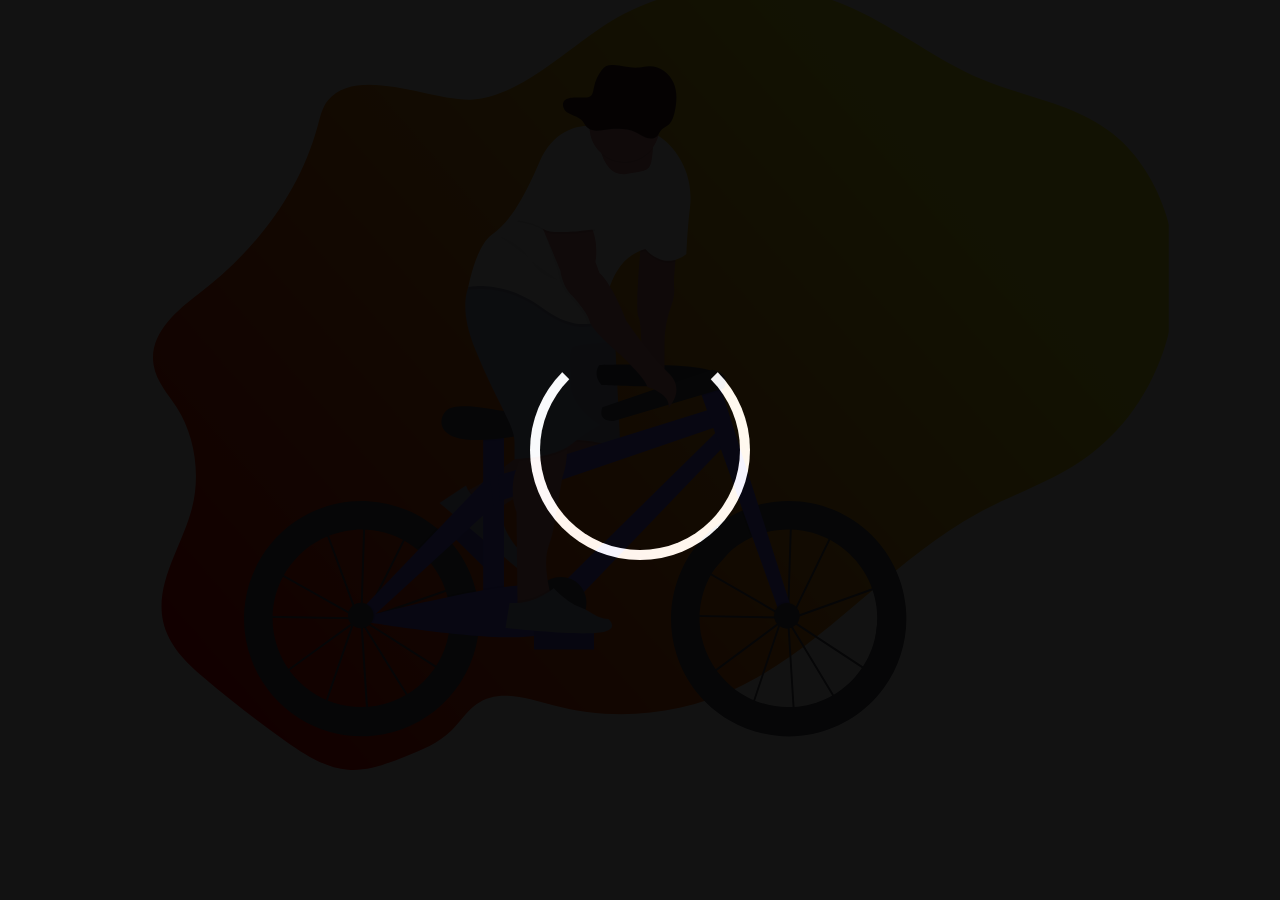
<file: index.html>
<html>
    <head>
        <title>Preloaders</title>
        <link rel = "Stylesheet" href = style9.css>
        <link rel = "Stylesheet" href = "style8.css">
        <script src = "https://cdnjs.cloudflare.com/ajax/libs/jquery/3.5.1/jquery.min.js"></script>
    </head>
    <body>
        <div class = "background">
            <div class = "loader"></div>
        </div>
        <div class = "thebiker">
            <svg width="1058" height="785" viewBox="0 0 1058 785" fill="none" xmlns="http://www.w3.org/2000/svg">
                <g id="undraw_Ride_a_bicycle_2yok 1" clip-path="url(#clip0)">
                <path id="backg" d="M216.802 100.432C211.322 107.082 209.212 116.432 206.852 125.222C187.852 196.062 141.032 253.042 87.7121 293.742C65.1321 310.982 37.6421 334.102 42.5821 365.012C45.2421 381.612 56.9121 393.832 65.5821 407.352C83.7721 435.662 89.6721 474.142 81.0021 508.032C71.1421 546.592 43.5821 582.572 52.1121 621.562C57.3721 645.562 75.2321 662.642 92.4021 677.322C119.189 700.209 146.829 721.649 175.322 741.642C194.422 755.042 214.742 768.082 237.002 769.782C256.602 771.282 275.802 763.832 294.412 756.482C310.672 750.052 327.342 743.362 340.472 730.482C349.042 722.072 355.872 711.222 365.392 704.342C387.752 688.182 416.472 698.422 442.112 705.342C502.612 721.582 567.362 715.652 624.932 688.602C713.242 647.102 780.552 559.952 866.932 513.192C904.072 493.082 944.472 480.602 978.862 454.702C998.237 439.956 1014.89 421.938 1028.06 401.462C1054.06 361.352 1068.12 310.212 1064.06 260.152C1060 210.092 1037.25 161.852 1001.52 133.592C963.272 103.342 914.962 97.6922 871.442 79.5322C826.502 60.7722 786.522 28.5322 742.012 8.40216C705.996 -7.84119 666.8 -15.815 627.3 -14.9342C587.8 -14.0534 548.998 -4.34044 513.742 13.4922C465.302 37.9922 416.202 95.1522 362.252 99.4922C323.812 102.492 246.822 64.0122 216.802 100.432Z" fill="url(#paint0_linear)"/>
                <g id="RW">
                <path id="Vector_2" d="M682.315 719L676.234 621.114L676.107 620.904L669.967 623.104L641.705 707.902L596.77 675.106L668.364 621.704L668.432 621.494L668.84 621.344L673.455 617.895L598.412 574.591L580.021 595.388L582.935 614.885L669.209 616.465V618.465L581.303 616.845L578 594.738L603.153 566.292L640.772 521.129L641.442 522.999L649.409 514L679.08 519.469V518.259L681.023 518.319V519.829L725.093 527.948L683.967 612.586L677.973 617.055V617.555V618.115L773 584.04L761.72 675.236L681.082 622.374L678.245 620.734L725.792 699.613L682.315 719ZM678.429 624.674L684.113 716.04L723.023 698.663L678.429 624.674ZM600.151 675.106L640.752 704.732L667.315 625.004L600.151 675.106ZM680.129 619.455L682.16 620.624L760.224 671.817L770.717 586.959L680.129 619.455ZM673.231 612.256L675.67 616.305L676.097 615.985L679.012 521.469L650.118 516.13L642.19 525.128L673.231 612.256ZM599.986 573.211L672.697 615.205L671.434 613.076L640.752 526.818L604.611 567.692L599.986 573.211ZM680.984 521.829L678.07 614.505L682.461 611.226L722.207 529.418L680.984 521.829Z" fill="#535461"/>
                <g id="Right Wheel">
                <path id="Vector_3" d="M677.757 501C667.144 500.988 656.578 502.415 646.347 505.24C641.071 506.695 635.904 508.523 630.887 510.71C604.157 522.297 582.674 543.387 570.594 569.898C558.514 596.41 556.697 626.459 565.492 654.233C574.287 682.008 593.071 705.533 618.209 720.259C643.348 734.984 673.054 739.863 701.582 733.952C730.109 728.04 755.431 711.759 772.648 688.257C789.865 664.755 797.754 635.702 794.789 606.72C791.823 577.738 778.215 550.885 756.595 531.356C734.975 511.828 706.881 501.012 677.747 501H677.757ZM677.357 707.09C657.076 707.082 637.408 700.137 621.62 687.407C605.831 674.678 594.872 656.931 590.562 637.113C586.252 617.295 588.851 596.599 597.928 578.463C607.004 560.326 622.011 545.84 640.457 537.41C645.149 535.262 650.021 533.532 655.017 532.24C667.229 529.07 679.977 528.537 692.411 530.678C704.845 532.818 716.681 537.581 727.13 544.652C737.58 551.722 746.404 560.937 753.015 571.683C759.627 582.429 763.873 594.46 765.473 606.975C767.073 619.49 765.989 632.202 762.293 644.265C758.598 656.329 752.375 667.467 744.04 676.939C735.704 686.41 725.447 693.998 713.951 699.196C702.455 704.395 689.984 707.086 677.367 707.09H677.357Z" fill="#535461"/>
                </g>
                </g>
                <g id="LW">
                <path id="Vector_4" d="M255.725 719.778L249.455 621.838L249.325 621.628L243.005 623.828L213.925 708.678L167.675 675.888L241.345 622.478L241.415 622.268L241.835 622.118L246.585 618.668L169.345 575.358L150.425 596.158L153.425 615.658L242.245 617.278V619.278L151.765 617.658L148.345 595.518L174.245 567.058L212.995 521.858L213.685 523.728L221.885 514.728L252.345 520.188V518.978L254.345 519.038V520.548L299.705 528.668L257.415 613.278L251.245 617.748V618.248V618.808L349.045 584.728L337.435 675.938L254.435 623.068L251.515 621.428L300.455 700.308L255.725 719.778ZM251.725 625.438L257.575 716.818L297.625 699.438L251.725 625.438ZM171.145 675.868L212.935 705.498L240.275 625.758L171.145 675.868ZM253.465 620.208L255.555 621.378L335.905 672.578L346.705 587.708L253.465 620.208ZM246.365 613.008L248.875 617.058L249.315 616.738L252.315 522.208L222.575 516.888L214.415 525.888L246.365 613.008ZM170.945 573.948L245.785 615.948L244.485 613.818L212.905 527.548L175.715 568.418L170.945 573.948ZM254.345 522.558L251.345 615.278L255.865 611.998L296.775 530.178L254.345 522.558Z" fill="#535461"/>
                <path id="Vector_5" d="M365.415 592.738C361.405 574.919 353.285 558.283 341.705 544.158C337.406 538.909 332.666 534.038 327.535 529.598C307.809 512.567 282.986 502.568 256.962 501.17C230.938 499.771 205.187 507.053 183.749 521.873C162.311 536.693 146.401 558.211 138.515 583.05C130.629 607.89 131.214 634.645 140.178 659.116C149.142 683.587 165.978 704.39 188.042 718.258C210.107 732.127 236.152 738.277 262.09 735.743C288.028 733.208 312.39 722.134 331.353 704.257C350.317 686.379 362.807 662.712 366.865 636.968C367.809 630.907 368.284 624.783 368.285 618.648C368.292 609.932 367.329 601.242 365.415 592.738ZM250.225 707.088C231.993 707.069 214.209 701.435 199.292 690.953C184.374 680.47 173.047 665.648 166.851 648.501C160.655 631.354 159.89 612.715 164.66 595.118C169.43 577.521 179.505 561.82 193.513 550.15C207.521 538.48 224.783 531.408 242.953 529.895C261.122 528.381 279.316 532.501 295.062 541.693C310.807 550.884 323.34 564.703 330.956 581.268C338.571 597.834 340.9 616.343 337.625 634.278C333.875 654.722 323.076 673.203 307.107 686.506C291.137 699.809 271.01 707.093 250.225 707.088V707.088Z" fill="#535461"/>
                </g>
                <g id="biker">
                <path id="Vector_6" d="M387 554.303L344.293 512.159L330.947 525.683L373.654 567.827L387 554.303Z" fill="#6C63FF"/>
                <path id="Vector_7" opacity="0.1" d="M387 554.303L344.293 512.159L330.947 525.683L373.654 567.827L387 554.303Z" fill="black"/>
                <path id="Vector_8" d="M354.48 491.99C354.48 491.99 379.27 478.91 388.85 470.49C394.617 465.444 400.818 460.917 407.38 456.96L438.48 438.03L503.48 433.03L506.48 444.03C506.48 444.03 511.48 460.03 461.48 474.03C411.48 488.03 386.48 510.03 386.48 510.03C386.48 510.03 354.48 520.99 354.48 491.99Z" fill="#DB8B8B"/>
                <path id="Vector_9" opacity="0.1" d="M389.13 507.86C387.36 509.21 386.48 509.99 386.48 509.99C386.48 509.99 354.48 520.99 354.48 491.99C354.48 491.99 356.03 491.17 358.48 489.8C360.955 493.831 364.423 497.16 368.551 499.469C372.679 501.778 377.33 502.99 382.06 502.99H385.45L389.13 507.86Z" fill="black"/>
                <path id="Vector_10" opacity="0.05" d="M505.54 449.55C502.76 455.44 493.17 465.12 461.48 473.99C420.87 485.36 396.75 501.99 389.13 507.86C387.36 509.21 386.48 509.99 386.48 509.99C386.48 509.99 354.48 520.99 354.48 491.99C354.48 491.99 356.03 491.17 358.48 489.8C365.91 485.73 381.64 476.8 388.82 470.45C394.586 465.403 400.787 460.875 407.35 456.92L438.45 437.99L450.03 437.1L503.45 432.99L506.45 443.99C506.45 443.99 507.15 446.14 505.54 449.55Z" fill="black"/>
                <path id="Vector_11" d="M354.98 485.49L328.48 502.99L406.08 567.99C406.08 567.99 417.48 560.99 411.48 552.99C411.48 552.99 391.48 535.99 390.48 511.99L384.48 503.99H381.09C375.358 503.991 369.767 502.211 365.089 498.897C360.412 495.583 356.88 490.898 354.98 485.49V485.49Z" fill="#ABB1D1"/>
                <path id="Vector_12" opacity="0.1" d="M505.54 449.55C489.54 441.82 450.48 440.99 450.48 440.99L450.06 437.1L503.48 432.99L506.48 443.99C506.48 443.99 507.15 446.14 505.54 449.55Z" fill="black"/>
                <path id="Vector_13" d="M450.48 438.99C450.48 438.99 497.48 439.99 509.48 449.99L503.48 328.99H438.48L450.48 438.99Z" fill="#ABB1D1"/>
                <path id="Vector_14" opacity="0.05" d="M450.48 438.49C450.48 438.49 497.48 439.49 509.48 449.49L503.48 328.49H438.48L450.48 438.49Z" fill="black"/>
                <path id="Vector_15" d="M488.24 364.95C488.24 364.95 605.89 360.95 608.29 376.16C610.69 391.37 490.64 384.96 490.64 384.96C490.64 384.96 481.04 375.35 488.24 364.95Z" fill="#535461"/>
                <path id="Vector_16" opacity="0.05" d="M488.24 364.95C488.24 364.95 605.89 360.95 608.29 376.16C610.69 391.37 490.64 384.96 490.64 384.96C490.64 384.96 481.04 375.35 488.24 364.95Z" fill="black"/>
                <path id="Vector_17" d="M393 425.78H372.19V606.66H393V425.78Z" fill="#6C63FF"/>
                <path id="Vector_18" opacity="0.1" d="M393 425.77V439.7C386.08 440.6 379 441.17 372.19 441.39V425.77H393Z" fill="black"/>
                <path id="Vector_19" d="M391.44 410.78C388.52 410.554 385.616 410.164 382.74 409.61C371.46 407.45 343.02 402.92 335.37 410.61C325.77 420.21 328.97 437.02 354.58 439.42C380.19 441.82 424.21 435.42 433.02 425.81C433.02 425.77 417.09 412.75 391.44 410.78Z" fill="#535461"/>
                <path id="Vector_20" d="M387.4 475.4L605.9 407.37L613.1 424.18L389 501.01L387.4 475.4Z" fill="#6C63FF"/>
                <path id="Vector_21" d="M452.23 582.65L609.9 427.38L618.7 440.18L468.23 597.05L452.23 582.65Z" fill="#6C63FF"/>
                <path id="Vector_22" opacity="0.1" d="M653.58 529.85C648.584 531.142 643.712 532.872 639.02 535.02L629.46 508.31C634.477 506.123 639.644 504.295 644.92 502.84L653.58 529.85Z" fill="black"/>
                <path id="Vector_23" d="M680.33 608.26L669.13 614.66L590.99 396.33L587.49 386.56L605.9 376.15L610.51 390.53L680.33 608.26Z" fill="#6C63FF"/>
                <path id="Vector_24" opacity="0.1" d="M610.51 390.53L590.99 396.33L587.49 386.56L605.9 376.15L610.51 390.53Z" fill="black"/>
                <path id="Vector_25" d="M491.44 407.37L601.09 369.75C601.09 369.75 620.3 372.15 613.09 388.16L502.65 420.97C502.65 420.97 485.85 422.57 491.44 407.37Z" fill="#535461"/>
                <path id="Vector_26" opacity="0.1" d="M367.79 615.86C367.789 621.994 367.314 628.119 366.37 634.18C356.77 633.49 346.85 632.49 337.13 631.49C339.289 619.599 339.021 607.394 336.34 595.61C345.81 593.61 355.48 591.7 364.92 589.97C366.833 598.467 367.795 607.15 367.79 615.86V615.86Z" fill="black"/>
                <path id="Vector_27" opacity="0.1" d="M393 585.38V606.65H372.19V588.65C379.39 587.4 386.39 586.29 393 585.38Z" fill="black"/>
                <path id="Vector_28" d="M258.54 615.49C258.54 615.49 426.62 571.49 440.22 588.28C453.82 605.07 468.23 627.49 425.85 635.49C383.47 643.49 255.37 621.88 255.37 621.88L258.54 615.49Z" fill="#6C63FF"/>
                <path id="Vector_29" opacity="0.1" d="M341.21 541.37L319.85 560.92C316.067 556.064 311.791 551.614 307.09 547.64L327.03 526.81C332.164 531.249 336.908 536.12 341.21 541.37V541.37Z" fill="black"/>
                <path id="Vector_30" d="M252.94 606.66L378.59 475.4L382.6 505.81L259.34 618.66L252.94 606.66Z" fill="#6C63FF"/>
                <path id="Vector_31" opacity="0.1" d="M251.34 628.27C258.415 628.27 264.15 622.535 264.15 615.46C264.15 608.385 258.415 602.65 251.34 602.65C244.265 602.65 238.53 608.385 238.53 615.46C238.53 622.535 244.265 628.27 251.34 628.27Z" fill="black"/>
                <path id="Vector_32" d="M249.73 628.27C256.805 628.27 262.54 622.535 262.54 615.46C262.54 608.385 256.805 602.65 249.73 602.65C242.655 602.65 236.92 608.385 236.92 615.46C236.92 622.535 242.655 628.27 249.73 628.27Z" fill="#535461"/>
                <path id="Vector_33" opacity="0.1" d="M675.13 627.07C682.205 627.07 687.94 621.335 687.94 614.26C687.94 607.185 682.205 601.45 675.13 601.45C668.055 601.45 662.32 607.185 662.32 614.26C662.32 621.335 668.055 627.07 675.13 627.07Z" fill="black"/>
                <path id="Vector_34" d="M675.93 628.67C683.005 628.67 688.74 622.935 688.74 615.86C688.74 608.785 683.005 603.05 675.93 603.05C668.855 603.05 663.12 608.785 663.12 615.86C663.12 622.935 668.855 628.67 675.93 628.67Z" fill="#535461"/>
                <path id="Vector_35" opacity="0.1" d="M448.22 628.27C462.364 628.27 473.83 616.804 473.83 602.66C473.83 588.516 462.364 577.05 448.22 577.05C434.076 577.05 422.61 588.516 422.61 602.66C422.61 616.804 434.076 628.27 448.22 628.27Z" fill="black"/>
                <path id="Vector_36" d="M449.83 628.27C463.974 628.27 475.44 616.804 475.44 602.66C475.44 588.516 463.974 577.05 449.83 577.05C435.686 577.05 424.22 588.516 424.22 602.66C424.22 616.804 435.686 628.27 449.83 628.27Z" fill="#535461"/>
                <path id="Vector_37" d="M442.992 600.736L442.984 600.742C439.977 602.991 439.362 607.253 441.611 610.26L461.937 637.441C464.186 640.448 468.448 641.063 471.455 638.814L471.463 638.808C474.471 636.559 475.085 632.297 472.836 629.29L452.51 602.109C450.261 599.102 446 598.487 442.992 600.736Z" fill="#6C63FF"/>
                <path id="Vector_38" d="M565.48 246.99L563.1 277.1C562.826 280.914 562.876 284.744 563.25 288.55C563.56 291.92 563.25 297.82 559.95 306.82C555.713 318.317 553.523 330.467 553.48 342.72V376.99L530.48 372.99C530.48 372.99 531.48 324.99 527.48 316.99C523.48 308.99 530.48 237.99 530.48 237.99L565.48 246.99Z" fill="#DB8B8B"/>
                <path id="Vector_39" opacity="0.05" d="M564.3 261.91L563.1 277.1C562.83 280.911 562.883 284.738 563.26 288.54C563.57 291.91 563.26 297.81 559.96 306.82C555.723 318.317 553.533 330.467 553.49 342.72V376.99L530.49 372.99C530.49 372.99 531.49 324.99 527.49 316.99C524.66 311.32 527.34 274.05 529.15 252.78C529.9 244.03 530.49 237.99 530.49 237.99L565.49 246.99L564.3 261.91Z" fill="black"/>
                <path id="Vector_40" d="M451.5 476.99L442.85 526.19C441.759 532.759 440.086 539.218 437.85 545.49C432.78 559.35 436.02 578.78 438.48 589.38C439.57 594.06 440.48 597.02 440.48 597.02L414.48 611.02L406.48 605.02V601.02L405.48 512.02C399.48 498.02 401.48 477.02 405.48 469.02C406.617 466.392 407.417 463.63 407.86 460.8C409.86 450.08 410.48 435.02 410.48 435.02C410.48 435.02 426.48 408.02 445.48 426.02C452.48 432.65 455.14 441.32 455.7 449.62C456.68 463.83 451.5 476.99 451.5 476.99Z" fill="#DB8B8B"/>
                <path id="Vector_41" opacity="0.1" d="M455.7 449.59C441.83 457.83 417.7 460.16 407.86 460.77C409.86 450.05 410.48 434.99 410.48 434.99C410.48 434.99 426.48 407.99 445.48 425.99C452.48 432.62 455.14 441.29 455.7 449.59Z" fill="black"/>
                <path id="Vector_42" d="M489.48 424.99C478.846 430.653 468.797 437.352 459.48 444.99C443.48 457.99 403.48 458.99 403.48 458.99V443.99C404.48 425.99 387.48 405.99 364.48 349.99C349.79 314.23 353.86 293.99 358.72 283.99C361.48 278.34 364.48 275.99 364.48 275.99L489.48 299.99L493.95 313.39L503.48 341.99C503.48 341.99 468.48 343.99 462.48 346.99C456.48 349.99 460.48 376.99 460.48 376.99C454.48 404.99 489.48 424.99 489.48 424.99Z" fill="#ABB1D1"/>
                <path id="Vector_43" opacity="0.1" d="M565.48 246.99L564.3 261.91C546.9 266.91 534.48 250.99 534.48 250.99C532.665 251.477 530.882 252.074 529.14 252.78C529.89 244.03 530.48 237.99 530.48 237.99L565.48 246.99Z" fill="black"/>
                <path id="Vector_44" opacity="0.1" d="M493.95 313.39C493.48 318.06 493.48 320.99 493.48 320.99C493.48 320.99 470.48 339.99 431.48 310.99C392.48 281.99 357.48 289.99 357.48 289.99C357.48 289.99 357.89 287.67 358.72 283.99C361.48 278.34 364.48 275.99 364.48 275.99L489.48 299.99L493.95 313.39Z" fill="black"/>
                <path id="Vector_45" d="M578.96 207.94C576.35 228.29 575.48 253.94 575.48 253.94C552.48 271.94 534.48 248.94 534.48 248.94C512.76 254.77 502.55 273.78 497.74 290.37C495.164 299.344 493.732 308.607 493.48 317.94C493.48 317.94 487.4 322.94 476.2 323.94C465.61 324.83 450.43 322.07 431.48 307.94C392.48 278.94 357.48 286.94 357.48 286.94C357.48 286.94 364.48 246.94 380.48 234.94C396.48 222.94 408.48 207.94 428.48 161.94C448.48 115.94 489.48 126.94 489.48 126.94C489.48 126.94 491.48 117.94 528.48 126.94C537.492 129.302 545.834 133.721 552.85 139.85C572.64 156.49 582.24 182.3 578.96 207.94Z" fill="white"/>
                <path id="Vector_46" d="M541.85 149.49C541.8 150.82 541.69 152.3 541.51 153.95C539.51 171.95 537.51 169.95 515.51 173.95C501.83 176.44 494.72 165.01 491.3 156.01C490.062 152.75 489.128 149.382 488.51 145.95L536.51 137.95C536.51 137.95 542.26 136.34 541.85 149.49Z" fill="#DB8B8B"/>
                <path id="Vector_47" opacity="0.05" d="M497.74 290.42C495.164 299.394 493.732 308.657 493.48 317.99C493.48 317.99 487.4 322.99 476.2 323.99C475.884 323.353 475.643 322.682 475.48 321.99C473.48 312.99 458.48 296.99 458.48 296.99C448.48 287.99 446.48 271.99 446.48 271.99L429.98 223.49L424.48 218.99C424.48 218.99 447.48 200.99 467.48 215.99C487.48 230.99 481.48 262.99 481.48 262.99L485.48 273.99C489.63 277.49 493.85 283.66 497.74 290.42Z" fill="black"/>
                <path id="Vector_48" d="M427.48 217.99L449.48 270.99C449.48 270.99 451.48 286.99 461.48 295.99C461.48 295.99 476.48 311.99 478.48 320.99C480.48 329.99 508.48 353.99 508.48 353.99C508.48 353.99 534.48 377.99 536.48 386.99C536.48 386.99 560.48 393.99 557.48 407.99C557.48 407.99 575.48 389.99 557.48 372.99C539.48 355.99 515.48 320.99 515.48 320.99C515.48 320.99 501.48 283.99 488.48 272.99L484.48 261.99C484.48 261.99 490.48 229.99 470.48 214.99C450.48 199.99 427.48 217.99 427.48 217.99Z" fill="#DB8B8B"/>
                <path id="Vector_49" opacity="0.1" d="M440.48 596.99L414.48 610.99L406.48 604.99V600.99C415.464 600.352 424.193 597.718 432.03 593.28C434.43 591.92 436.69 590.58 438.5 589.4C439.55 594.03 440.48 596.99 440.48 596.99Z" fill="black"/>
                <path id="Vector_50" opacity="0.1" d="M470.48 175.99L484.48 230.99C484.48 230.99 441.48 237.99 432.48 230.99C423.48 223.99 406.48 221.99 406.48 221.99C406.48 221.99 424.48 169.99 434.48 163.99C444.48 157.99 470.48 175.99 470.48 175.99Z" fill="black"/>
                <path id="Vector_51" d="M470.48 173.99L484.48 228.99C484.48 228.99 441.48 235.99 432.48 228.99C423.48 221.99 406.48 219.99 406.48 219.99C406.48 219.99 424.48 167.99 434.48 161.99C444.48 155.99 470.48 173.99 470.48 173.99Z" fill="white"/>
                <path id="Vector_52" opacity="0.1" d="M541.85 148.49C539.049 152.356 535.487 155.609 531.383 158.047C527.278 160.485 522.718 162.058 517.983 162.669C513.249 163.28 508.439 162.915 503.85 161.598C499.261 160.281 494.99 158.039 491.3 155.01C490.062 151.75 489.128 148.382 488.51 144.95L536.51 136.95C536.51 136.95 542.26 135.34 541.85 148.49Z" fill="black"/>
                <path id="Vector_53" d="M548.48 126.99C548.48 136.273 544.793 145.175 538.229 151.739C531.665 158.303 522.763 161.99 513.48 161.99C504.197 161.99 495.295 158.303 488.731 151.739C482.168 145.175 478.48 136.273 478.48 126.99C478.48 126.41 478.48 125.83 478.48 125.25C478.711 115.967 482.62 107.157 489.346 100.756C496.073 94.3555 505.067 90.8893 514.35 91.12C523.633 91.3508 532.443 95.2595 538.844 101.986C545.245 108.713 548.711 117.707 548.48 126.99V126.99Z" fill="#DB8B8B"/>
                <path id="Vector_54" opacity="0.1" d="M548.48 126.99C548.483 130.216 548.039 133.426 547.16 136.53C544.455 137.12 541.633 136.861 539.08 135.79C535.34 134.32 532.13 131.79 528.54 129.97C518.43 124.85 506.4 125.86 495.2 127.55C489.64 128.39 483.33 129.17 478.96 125.63C478.81 125.511 478.666 125.385 478.53 125.25C478.761 115.967 482.67 107.157 489.396 100.756C496.123 94.3555 505.117 90.8893 514.4 91.12C523.683 91.3508 532.493 95.2595 538.894 101.986C545.295 108.713 548.761 117.707 548.53 126.99H548.48Z" fill="black"/>
                <path id="Vector_55" opacity="0.05" d="M384.98 234.49C384.98 234.49 410.98 241.49 418.98 259.49C426.98 277.49 448.62 280.78 448.62 280.78" fill="black"/>
                <path id="Vector_56" d="M482.98 630.49H422.98V649.49H482.98V630.49Z" fill="#6C63FF"/>
                <path id="Vector_57" opacity="0.1" d="M482.98 630.49H422.98V649.49H482.98V630.49Z" fill="black"/>
                <path id="Vector_58" d="M431.99 595.23C437.36 592.23 442.07 589.23 442.48 587.99C442.48 587.99 456.03 602.29 468.1 606.73C472.159 608.229 476.044 610.16 479.69 612.49C484.47 615.49 491.29 619.02 497.48 619.02C497.48 619.02 511.48 631.02 484.48 633.02C457.48 635.02 394.48 628.02 394.48 628.02L398.48 603.02C410.167 603.705 421.804 601 431.99 595.23Z" fill="#ABB1D1"/>
                </g>
                <path id="Cap" d="M452.624 107.927C454.754 114.607 464.984 114.817 470.234 119.737C472.964 122.297 474.234 126.077 477.234 128.357C481.404 131.537 487.424 130.837 492.734 130.077C503.424 128.557 514.904 127.647 524.544 132.257C527.964 133.887 531.034 136.167 534.604 137.497C538.174 138.827 542.604 138.987 545.504 136.627C547.824 134.737 548.674 131.627 550.774 129.547C552.404 127.907 554.674 126.987 556.534 125.547C560.614 122.467 562.374 117.447 563.534 112.647C565.934 102.767 566.624 92.1167 562.534 82.7467C558.444 73.3767 548.604 65.7467 537.864 66.2367C534.574 66.3867 531.364 67.2367 528.084 67.5967C519.534 68.4667 511.084 65.5967 502.504 65.1067C500.015 64.8039 497.49 65.1483 495.174 66.1067C493.427 67.0775 491.92 68.4273 490.764 70.0567C486.836 75.2021 484.146 81.1836 482.904 87.5367C481.904 92.3267 481.854 96.6667 475.984 97.4067C469.314 98.2867 448.114 93.7967 452.624 107.927Z" fill="#472727"/>
                </g>
                <defs>
                <linearGradient id="paint0_linear" x1="100.5" y1="687" x2="770" y2="111" gradientUnits="userSpaceOnUse">
                <stop stop-color="#FF0707"/>
                <stop offset="1" stop-color="#F6FA29"/>
                </linearGradient>
                <clipPath id="clip0">
                <rect width="1057.7" height="784.98" fill="white"/>
                </clipPath>
                </defs>
                </svg>
        </div>
        <script>
            $(window).on("load", function(){
                $(".background").fadeOut(4000)
            })
        </script>
    </body>
</html>
</file>
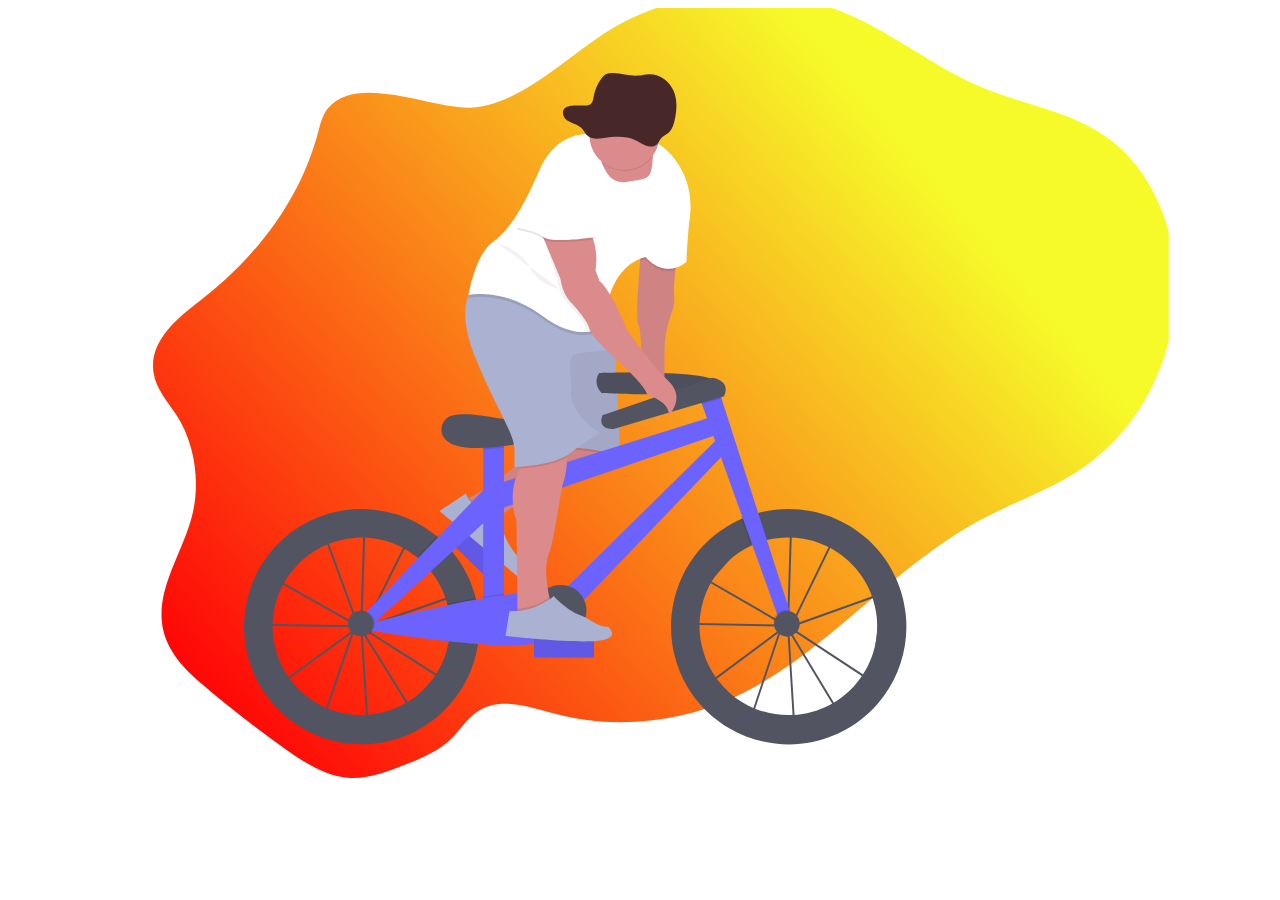
<file: index8.html>
<html>
    <head>
        <title>The Biker</title>
        <link rel = "stylesheet" href = "style8.css">
    </head>
    <body>
        <div class = "thebiker">
            <svg width="1058" height="785" viewBox="0 0 1058 785" fill="none" xmlns="http://www.w3.org/2000/svg">
                <g id="undraw_Ride_a_bicycle_2yok 1" clip-path="url(#clip0)">
                <path id="backg" d="M216.802 100.432C211.322 107.082 209.212 116.432 206.852 125.222C187.852 196.062 141.032 253.042 87.7121 293.742C65.1321 310.982 37.6421 334.102 42.5821 365.012C45.2421 381.612 56.9121 393.832 65.5821 407.352C83.7721 435.662 89.6721 474.142 81.0021 508.032C71.1421 546.592 43.5821 582.572 52.1121 621.562C57.3721 645.562 75.2321 662.642 92.4021 677.322C119.189 700.209 146.829 721.649 175.322 741.642C194.422 755.042 214.742 768.082 237.002 769.782C256.602 771.282 275.802 763.832 294.412 756.482C310.672 750.052 327.342 743.362 340.472 730.482C349.042 722.072 355.872 711.222 365.392 704.342C387.752 688.182 416.472 698.422 442.112 705.342C502.612 721.582 567.362 715.652 624.932 688.602C713.242 647.102 780.552 559.952 866.932 513.192C904.072 493.082 944.472 480.602 978.862 454.702C998.237 439.956 1014.89 421.938 1028.06 401.462C1054.06 361.352 1068.12 310.212 1064.06 260.152C1060 210.092 1037.25 161.852 1001.52 133.592C963.272 103.342 914.962 97.6922 871.442 79.5322C826.502 60.7722 786.522 28.5322 742.012 8.40216C705.996 -7.84119 666.8 -15.815 627.3 -14.9342C587.8 -14.0534 548.998 -4.34044 513.742 13.4922C465.302 37.9922 416.202 95.1522 362.252 99.4922C323.812 102.492 246.822 64.0122 216.802 100.432Z" fill="url(#paint0_linear)"/>
                <g id="RW">
                <path id="Vector_2" d="M682.315 719L676.234 621.114L676.107 620.904L669.967 623.104L641.705 707.902L596.77 675.106L668.364 621.704L668.432 621.494L668.84 621.344L673.455 617.895L598.412 574.591L580.021 595.388L582.935 614.885L669.209 616.465V618.465L581.303 616.845L578 594.738L603.153 566.292L640.772 521.129L641.442 522.999L649.409 514L679.08 519.469V518.259L681.023 518.319V519.829L725.093 527.948L683.967 612.586L677.973 617.055V617.555V618.115L773 584.04L761.72 675.236L681.082 622.374L678.245 620.734L725.792 699.613L682.315 719ZM678.429 624.674L684.113 716.04L723.023 698.663L678.429 624.674ZM600.151 675.106L640.752 704.732L667.315 625.004L600.151 675.106ZM680.129 619.455L682.16 620.624L760.224 671.817L770.717 586.959L680.129 619.455ZM673.231 612.256L675.67 616.305L676.097 615.985L679.012 521.469L650.118 516.13L642.19 525.128L673.231 612.256ZM599.986 573.211L672.697 615.205L671.434 613.076L640.752 526.818L604.611 567.692L599.986 573.211ZM680.984 521.829L678.07 614.505L682.461 611.226L722.207 529.418L680.984 521.829Z" fill="#535461"/>
                <g id="Right Wheel">
                <path id="Vector_3" d="M677.757 501C667.144 500.988 656.578 502.415 646.347 505.24C641.071 506.695 635.904 508.523 630.887 510.71C604.157 522.297 582.674 543.387 570.594 569.898C558.514 596.41 556.697 626.459 565.492 654.233C574.287 682.008 593.071 705.533 618.209 720.259C643.348 734.984 673.054 739.863 701.582 733.952C730.109 728.04 755.431 711.759 772.648 688.257C789.865 664.755 797.754 635.702 794.789 606.72C791.823 577.738 778.215 550.885 756.595 531.356C734.975 511.828 706.881 501.012 677.747 501H677.757ZM677.357 707.09C657.076 707.082 637.408 700.137 621.62 687.407C605.831 674.678 594.872 656.931 590.562 637.113C586.252 617.295 588.851 596.599 597.928 578.463C607.004 560.326 622.011 545.84 640.457 537.41C645.149 535.262 650.021 533.532 655.017 532.24C667.229 529.07 679.977 528.537 692.411 530.678C704.845 532.818 716.681 537.581 727.13 544.652C737.58 551.722 746.404 560.937 753.015 571.683C759.627 582.429 763.873 594.46 765.473 606.975C767.073 619.49 765.989 632.202 762.293 644.265C758.598 656.329 752.375 667.467 744.04 676.939C735.704 686.41 725.447 693.998 713.951 699.196C702.455 704.395 689.984 707.086 677.367 707.09H677.357Z" fill="#535461"/>
                </g>
                </g>
                <g id="LW">
                <path id="Vector_4" d="M255.725 719.778L249.455 621.838L249.325 621.628L243.005 623.828L213.925 708.678L167.675 675.888L241.345 622.478L241.415 622.268L241.835 622.118L246.585 618.668L169.345 575.358L150.425 596.158L153.425 615.658L242.245 617.278V619.278L151.765 617.658L148.345 595.518L174.245 567.058L212.995 521.858L213.685 523.728L221.885 514.728L252.345 520.188V518.978L254.345 519.038V520.548L299.705 528.668L257.415 613.278L251.245 617.748V618.248V618.808L349.045 584.728L337.435 675.938L254.435 623.068L251.515 621.428L300.455 700.308L255.725 719.778ZM251.725 625.438L257.575 716.818L297.625 699.438L251.725 625.438ZM171.145 675.868L212.935 705.498L240.275 625.758L171.145 675.868ZM253.465 620.208L255.555 621.378L335.905 672.578L346.705 587.708L253.465 620.208ZM246.365 613.008L248.875 617.058L249.315 616.738L252.315 522.208L222.575 516.888L214.415 525.888L246.365 613.008ZM170.945 573.948L245.785 615.948L244.485 613.818L212.905 527.548L175.715 568.418L170.945 573.948ZM254.345 522.558L251.345 615.278L255.865 611.998L296.775 530.178L254.345 522.558Z" fill="#535461"/>
                <path id="Vector_5" d="M365.415 592.738C361.405 574.919 353.285 558.283 341.705 544.158C337.406 538.909 332.666 534.038 327.535 529.598C307.809 512.567 282.986 502.568 256.962 501.17C230.938 499.771 205.187 507.053 183.749 521.873C162.311 536.693 146.401 558.211 138.515 583.05C130.629 607.89 131.214 634.645 140.178 659.116C149.142 683.587 165.978 704.39 188.042 718.258C210.107 732.127 236.152 738.277 262.09 735.743C288.028 733.208 312.39 722.134 331.353 704.257C350.317 686.379 362.807 662.712 366.865 636.968C367.809 630.907 368.284 624.783 368.285 618.648C368.292 609.932 367.329 601.242 365.415 592.738ZM250.225 707.088C231.993 707.069 214.209 701.435 199.292 690.953C184.374 680.47 173.047 665.648 166.851 648.501C160.655 631.354 159.89 612.715 164.66 595.118C169.43 577.521 179.505 561.82 193.513 550.15C207.521 538.48 224.783 531.408 242.953 529.895C261.122 528.381 279.316 532.501 295.062 541.693C310.807 550.884 323.34 564.703 330.956 581.268C338.571 597.834 340.9 616.343 337.625 634.278C333.875 654.722 323.076 673.203 307.107 686.506C291.137 699.809 271.01 707.093 250.225 707.088V707.088Z" fill="#535461"/>
                </g>
                <g id="biker">
                <path id="Vector_6" d="M387 554.303L344.293 512.159L330.947 525.683L373.654 567.827L387 554.303Z" fill="#6C63FF"/>
                <path id="Vector_7" opacity="0.1" d="M387 554.303L344.293 512.159L330.947 525.683L373.654 567.827L387 554.303Z" fill="black"/>
                <path id="Vector_8" d="M354.48 491.99C354.48 491.99 379.27 478.91 388.85 470.49C394.617 465.444 400.818 460.917 407.38 456.96L438.48 438.03L503.48 433.03L506.48 444.03C506.48 444.03 511.48 460.03 461.48 474.03C411.48 488.03 386.48 510.03 386.48 510.03C386.48 510.03 354.48 520.99 354.48 491.99Z" fill="#DB8B8B"/>
                <path id="Vector_9" opacity="0.1" d="M389.13 507.86C387.36 509.21 386.48 509.99 386.48 509.99C386.48 509.99 354.48 520.99 354.48 491.99C354.48 491.99 356.03 491.17 358.48 489.8C360.955 493.831 364.423 497.16 368.551 499.469C372.679 501.778 377.33 502.99 382.06 502.99H385.45L389.13 507.86Z" fill="black"/>
                <path id="Vector_10" opacity="0.05" d="M505.54 449.55C502.76 455.44 493.17 465.12 461.48 473.99C420.87 485.36 396.75 501.99 389.13 507.86C387.36 509.21 386.48 509.99 386.48 509.99C386.48 509.99 354.48 520.99 354.48 491.99C354.48 491.99 356.03 491.17 358.48 489.8C365.91 485.73 381.64 476.8 388.82 470.45C394.586 465.403 400.787 460.875 407.35 456.92L438.45 437.99L450.03 437.1L503.45 432.99L506.45 443.99C506.45 443.99 507.15 446.14 505.54 449.55Z" fill="black"/>
                <path id="Vector_11" d="M354.98 485.49L328.48 502.99L406.08 567.99C406.08 567.99 417.48 560.99 411.48 552.99C411.48 552.99 391.48 535.99 390.48 511.99L384.48 503.99H381.09C375.358 503.991 369.767 502.211 365.089 498.897C360.412 495.583 356.88 490.898 354.98 485.49V485.49Z" fill="#ABB1D1"/>
                <path id="Vector_12" opacity="0.1" d="M505.54 449.55C489.54 441.82 450.48 440.99 450.48 440.99L450.06 437.1L503.48 432.99L506.48 443.99C506.48 443.99 507.15 446.14 505.54 449.55Z" fill="black"/>
                <path id="Vector_13" d="M450.48 438.99C450.48 438.99 497.48 439.99 509.48 449.99L503.48 328.99H438.48L450.48 438.99Z" fill="#ABB1D1"/>
                <path id="Vector_14" opacity="0.05" d="M450.48 438.49C450.48 438.49 497.48 439.49 509.48 449.49L503.48 328.49H438.48L450.48 438.49Z" fill="black"/>
                <path id="Vector_15" d="M488.24 364.95C488.24 364.95 605.89 360.95 608.29 376.16C610.69 391.37 490.64 384.96 490.64 384.96C490.64 384.96 481.04 375.35 488.24 364.95Z" fill="#535461"/>
                <path id="Vector_16" opacity="0.05" d="M488.24 364.95C488.24 364.95 605.89 360.95 608.29 376.16C610.69 391.37 490.64 384.96 490.64 384.96C490.64 384.96 481.04 375.35 488.24 364.95Z" fill="black"/>
                <path id="Vector_17" d="M393 425.78H372.19V606.66H393V425.78Z" fill="#6C63FF"/>
                <path id="Vector_18" opacity="0.1" d="M393 425.77V439.7C386.08 440.6 379 441.17 372.19 441.39V425.77H393Z" fill="black"/>
                <path id="Vector_19" d="M391.44 410.78C388.52 410.554 385.616 410.164 382.74 409.61C371.46 407.45 343.02 402.92 335.37 410.61C325.77 420.21 328.97 437.02 354.58 439.42C380.19 441.82 424.21 435.42 433.02 425.81C433.02 425.77 417.09 412.75 391.44 410.78Z" fill="#535461"/>
                <path id="Vector_20" d="M387.4 475.4L605.9 407.37L613.1 424.18L389 501.01L387.4 475.4Z" fill="#6C63FF"/>
                <path id="Vector_21" d="M452.23 582.65L609.9 427.38L618.7 440.18L468.23 597.05L452.23 582.65Z" fill="#6C63FF"/>
                <path id="Vector_22" opacity="0.1" d="M653.58 529.85C648.584 531.142 643.712 532.872 639.02 535.02L629.46 508.31C634.477 506.123 639.644 504.295 644.92 502.84L653.58 529.85Z" fill="black"/>
                <path id="Vector_23" d="M680.33 608.26L669.13 614.66L590.99 396.33L587.49 386.56L605.9 376.15L610.51 390.53L680.33 608.26Z" fill="#6C63FF"/>
                <path id="Vector_24" opacity="0.1" d="M610.51 390.53L590.99 396.33L587.49 386.56L605.9 376.15L610.51 390.53Z" fill="black"/>
                <path id="Vector_25" d="M491.44 407.37L601.09 369.75C601.09 369.75 620.3 372.15 613.09 388.16L502.65 420.97C502.65 420.97 485.85 422.57 491.44 407.37Z" fill="#535461"/>
                <path id="Vector_26" opacity="0.1" d="M367.79 615.86C367.789 621.994 367.314 628.119 366.37 634.18C356.77 633.49 346.85 632.49 337.13 631.49C339.289 619.599 339.021 607.394 336.34 595.61C345.81 593.61 355.48 591.7 364.92 589.97C366.833 598.467 367.795 607.15 367.79 615.86V615.86Z" fill="black"/>
                <path id="Vector_27" opacity="0.1" d="M393 585.38V606.65H372.19V588.65C379.39 587.4 386.39 586.29 393 585.38Z" fill="black"/>
                <path id="Vector_28" d="M258.54 615.49C258.54 615.49 426.62 571.49 440.22 588.28C453.82 605.07 468.23 627.49 425.85 635.49C383.47 643.49 255.37 621.88 255.37 621.88L258.54 615.49Z" fill="#6C63FF"/>
                <path id="Vector_29" opacity="0.1" d="M341.21 541.37L319.85 560.92C316.067 556.064 311.791 551.614 307.09 547.64L327.03 526.81C332.164 531.249 336.908 536.12 341.21 541.37V541.37Z" fill="black"/>
                <path id="Vector_30" d="M252.94 606.66L378.59 475.4L382.6 505.81L259.34 618.66L252.94 606.66Z" fill="#6C63FF"/>
                <path id="Vector_31" opacity="0.1" d="M251.34 628.27C258.415 628.27 264.15 622.535 264.15 615.46C264.15 608.385 258.415 602.65 251.34 602.65C244.265 602.65 238.53 608.385 238.53 615.46C238.53 622.535 244.265 628.27 251.34 628.27Z" fill="black"/>
                <path id="Vector_32" d="M249.73 628.27C256.805 628.27 262.54 622.535 262.54 615.46C262.54 608.385 256.805 602.65 249.73 602.65C242.655 602.65 236.92 608.385 236.92 615.46C236.92 622.535 242.655 628.27 249.73 628.27Z" fill="#535461"/>
                <path id="Vector_33" opacity="0.1" d="M675.13 627.07C682.205 627.07 687.94 621.335 687.94 614.26C687.94 607.185 682.205 601.45 675.13 601.45C668.055 601.45 662.32 607.185 662.32 614.26C662.32 621.335 668.055 627.07 675.13 627.07Z" fill="black"/>
                <path id="Vector_34" d="M675.93 628.67C683.005 628.67 688.74 622.935 688.74 615.86C688.74 608.785 683.005 603.05 675.93 603.05C668.855 603.05 663.12 608.785 663.12 615.86C663.12 622.935 668.855 628.67 675.93 628.67Z" fill="#535461"/>
                <path id="Vector_35" opacity="0.1" d="M448.22 628.27C462.364 628.27 473.83 616.804 473.83 602.66C473.83 588.516 462.364 577.05 448.22 577.05C434.076 577.05 422.61 588.516 422.61 602.66C422.61 616.804 434.076 628.27 448.22 628.27Z" fill="black"/>
                <path id="Vector_36" d="M449.83 628.27C463.974 628.27 475.44 616.804 475.44 602.66C475.44 588.516 463.974 577.05 449.83 577.05C435.686 577.05 424.22 588.516 424.22 602.66C424.22 616.804 435.686 628.27 449.83 628.27Z" fill="#535461"/>
                <path id="Vector_37" d="M442.992 600.736L442.984 600.742C439.977 602.991 439.362 607.253 441.611 610.26L461.937 637.441C464.186 640.448 468.448 641.063 471.455 638.814L471.463 638.808C474.471 636.559 475.085 632.297 472.836 629.29L452.51 602.109C450.261 599.102 446 598.487 442.992 600.736Z" fill="#6C63FF"/>
                <path id="Vector_38" d="M565.48 246.99L563.1 277.1C562.826 280.914 562.876 284.744 563.25 288.55C563.56 291.92 563.25 297.82 559.95 306.82C555.713 318.317 553.523 330.467 553.48 342.72V376.99L530.48 372.99C530.48 372.99 531.48 324.99 527.48 316.99C523.48 308.99 530.48 237.99 530.48 237.99L565.48 246.99Z" fill="#DB8B8B"/>
                <path id="Vector_39" opacity="0.05" d="M564.3 261.91L563.1 277.1C562.83 280.911 562.883 284.738 563.26 288.54C563.57 291.91 563.26 297.81 559.96 306.82C555.723 318.317 553.533 330.467 553.49 342.72V376.99L530.49 372.99C530.49 372.99 531.49 324.99 527.49 316.99C524.66 311.32 527.34 274.05 529.15 252.78C529.9 244.03 530.49 237.99 530.49 237.99L565.49 246.99L564.3 261.91Z" fill="black"/>
                <path id="Vector_40" d="M451.5 476.99L442.85 526.19C441.759 532.759 440.086 539.218 437.85 545.49C432.78 559.35 436.02 578.78 438.48 589.38C439.57 594.06 440.48 597.02 440.48 597.02L414.48 611.02L406.48 605.02V601.02L405.48 512.02C399.48 498.02 401.48 477.02 405.48 469.02C406.617 466.392 407.417 463.63 407.86 460.8C409.86 450.08 410.48 435.02 410.48 435.02C410.48 435.02 426.48 408.02 445.48 426.02C452.48 432.65 455.14 441.32 455.7 449.62C456.68 463.83 451.5 476.99 451.5 476.99Z" fill="#DB8B8B"/>
                <path id="Vector_41" opacity="0.1" d="M455.7 449.59C441.83 457.83 417.7 460.16 407.86 460.77C409.86 450.05 410.48 434.99 410.48 434.99C410.48 434.99 426.48 407.99 445.48 425.99C452.48 432.62 455.14 441.29 455.7 449.59Z" fill="black"/>
                <path id="Vector_42" d="M489.48 424.99C478.846 430.653 468.797 437.352 459.48 444.99C443.48 457.99 403.48 458.99 403.48 458.99V443.99C404.48 425.99 387.48 405.99 364.48 349.99C349.79 314.23 353.86 293.99 358.72 283.99C361.48 278.34 364.48 275.99 364.48 275.99L489.48 299.99L493.95 313.39L503.48 341.99C503.48 341.99 468.48 343.99 462.48 346.99C456.48 349.99 460.48 376.99 460.48 376.99C454.48 404.99 489.48 424.99 489.48 424.99Z" fill="#ABB1D1"/>
                <path id="Vector_43" opacity="0.1" d="M565.48 246.99L564.3 261.91C546.9 266.91 534.48 250.99 534.48 250.99C532.665 251.477 530.882 252.074 529.14 252.78C529.89 244.03 530.48 237.99 530.48 237.99L565.48 246.99Z" fill="black"/>
                <path id="Vector_44" opacity="0.1" d="M493.95 313.39C493.48 318.06 493.48 320.99 493.48 320.99C493.48 320.99 470.48 339.99 431.48 310.99C392.48 281.99 357.48 289.99 357.48 289.99C357.48 289.99 357.89 287.67 358.72 283.99C361.48 278.34 364.48 275.99 364.48 275.99L489.48 299.99L493.95 313.39Z" fill="black"/>
                <path id="Vector_45" d="M578.96 207.94C576.35 228.29 575.48 253.94 575.48 253.94C552.48 271.94 534.48 248.94 534.48 248.94C512.76 254.77 502.55 273.78 497.74 290.37C495.164 299.344 493.732 308.607 493.48 317.94C493.48 317.94 487.4 322.94 476.2 323.94C465.61 324.83 450.43 322.07 431.48 307.94C392.48 278.94 357.48 286.94 357.48 286.94C357.48 286.94 364.48 246.94 380.48 234.94C396.48 222.94 408.48 207.94 428.48 161.94C448.48 115.94 489.48 126.94 489.48 126.94C489.48 126.94 491.48 117.94 528.48 126.94C537.492 129.302 545.834 133.721 552.85 139.85C572.64 156.49 582.24 182.3 578.96 207.94Z" fill="white"/>
                <path id="Vector_46" d="M541.85 149.49C541.8 150.82 541.69 152.3 541.51 153.95C539.51 171.95 537.51 169.95 515.51 173.95C501.83 176.44 494.72 165.01 491.3 156.01C490.062 152.75 489.128 149.382 488.51 145.95L536.51 137.95C536.51 137.95 542.26 136.34 541.85 149.49Z" fill="#DB8B8B"/>
                <path id="Vector_47" opacity="0.05" d="M497.74 290.42C495.164 299.394 493.732 308.657 493.48 317.99C493.48 317.99 487.4 322.99 476.2 323.99C475.884 323.353 475.643 322.682 475.48 321.99C473.48 312.99 458.48 296.99 458.48 296.99C448.48 287.99 446.48 271.99 446.48 271.99L429.98 223.49L424.48 218.99C424.48 218.99 447.48 200.99 467.48 215.99C487.48 230.99 481.48 262.99 481.48 262.99L485.48 273.99C489.63 277.49 493.85 283.66 497.74 290.42Z" fill="black"/>
                <path id="Vector_48" d="M427.48 217.99L449.48 270.99C449.48 270.99 451.48 286.99 461.48 295.99C461.48 295.99 476.48 311.99 478.48 320.99C480.48 329.99 508.48 353.99 508.48 353.99C508.48 353.99 534.48 377.99 536.48 386.99C536.48 386.99 560.48 393.99 557.48 407.99C557.48 407.99 575.48 389.99 557.48 372.99C539.48 355.99 515.48 320.99 515.48 320.99C515.48 320.99 501.48 283.99 488.48 272.99L484.48 261.99C484.48 261.99 490.48 229.99 470.48 214.99C450.48 199.99 427.48 217.99 427.48 217.99Z" fill="#DB8B8B"/>
                <path id="Vector_49" opacity="0.1" d="M440.48 596.99L414.48 610.99L406.48 604.99V600.99C415.464 600.352 424.193 597.718 432.03 593.28C434.43 591.92 436.69 590.58 438.5 589.4C439.55 594.03 440.48 596.99 440.48 596.99Z" fill="black"/>
                <path id="Vector_50" opacity="0.1" d="M470.48 175.99L484.48 230.99C484.48 230.99 441.48 237.99 432.48 230.99C423.48 223.99 406.48 221.99 406.48 221.99C406.48 221.99 424.48 169.99 434.48 163.99C444.48 157.99 470.48 175.99 470.48 175.99Z" fill="black"/>
                <path id="Vector_51" d="M470.48 173.99L484.48 228.99C484.48 228.99 441.48 235.99 432.48 228.99C423.48 221.99 406.48 219.99 406.48 219.99C406.48 219.99 424.48 167.99 434.48 161.99C444.48 155.99 470.48 173.99 470.48 173.99Z" fill="white"/>
                <path id="Vector_52" opacity="0.1" d="M541.85 148.49C539.049 152.356 535.487 155.609 531.383 158.047C527.278 160.485 522.718 162.058 517.983 162.669C513.249 163.28 508.439 162.915 503.85 161.598C499.261 160.281 494.99 158.039 491.3 155.01C490.062 151.75 489.128 148.382 488.51 144.95L536.51 136.95C536.51 136.95 542.26 135.34 541.85 148.49Z" fill="black"/>
                <path id="Vector_53" d="M548.48 126.99C548.48 136.273 544.793 145.175 538.229 151.739C531.665 158.303 522.763 161.99 513.48 161.99C504.197 161.99 495.295 158.303 488.731 151.739C482.168 145.175 478.48 136.273 478.48 126.99C478.48 126.41 478.48 125.83 478.48 125.25C478.711 115.967 482.62 107.157 489.346 100.756C496.073 94.3555 505.067 90.8893 514.35 91.12C523.633 91.3508 532.443 95.2595 538.844 101.986C545.245 108.713 548.711 117.707 548.48 126.99V126.99Z" fill="#DB8B8B"/>
                <path id="Vector_54" opacity="0.1" d="M548.48 126.99C548.483 130.216 548.039 133.426 547.16 136.53C544.455 137.12 541.633 136.861 539.08 135.79C535.34 134.32 532.13 131.79 528.54 129.97C518.43 124.85 506.4 125.86 495.2 127.55C489.64 128.39 483.33 129.17 478.96 125.63C478.81 125.511 478.666 125.385 478.53 125.25C478.761 115.967 482.67 107.157 489.396 100.756C496.123 94.3555 505.117 90.8893 514.4 91.12C523.683 91.3508 532.493 95.2595 538.894 101.986C545.295 108.713 548.761 117.707 548.53 126.99H548.48Z" fill="black"/>
                <path id="Vector_55" opacity="0.05" d="M384.98 234.49C384.98 234.49 410.98 241.49 418.98 259.49C426.98 277.49 448.62 280.78 448.62 280.78" fill="black"/>
                <path id="Vector_56" d="M482.98 630.49H422.98V649.49H482.98V630.49Z" fill="#6C63FF"/>
                <path id="Vector_57" opacity="0.1" d="M482.98 630.49H422.98V649.49H482.98V630.49Z" fill="black"/>
                <path id="Vector_58" d="M431.99 595.23C437.36 592.23 442.07 589.23 442.48 587.99C442.48 587.99 456.03 602.29 468.1 606.73C472.159 608.229 476.044 610.16 479.69 612.49C484.47 615.49 491.29 619.02 497.48 619.02C497.48 619.02 511.48 631.02 484.48 633.02C457.48 635.02 394.48 628.02 394.48 628.02L398.48 603.02C410.167 603.705 421.804 601 431.99 595.23Z" fill="#ABB1D1"/>
                </g>
                <path id="Cap" d="M452.624 107.927C454.754 114.607 464.984 114.817 470.234 119.737C472.964 122.297 474.234 126.077 477.234 128.357C481.404 131.537 487.424 130.837 492.734 130.077C503.424 128.557 514.904 127.647 524.544 132.257C527.964 133.887 531.034 136.167 534.604 137.497C538.174 138.827 542.604 138.987 545.504 136.627C547.824 134.737 548.674 131.627 550.774 129.547C552.404 127.907 554.674 126.987 556.534 125.547C560.614 122.467 562.374 117.447 563.534 112.647C565.934 102.767 566.624 92.1167 562.534 82.7467C558.444 73.3767 548.604 65.7467 537.864 66.2367C534.574 66.3867 531.364 67.2367 528.084 67.5967C519.534 68.4667 511.084 65.5967 502.504 65.1067C500.015 64.8039 497.49 65.1483 495.174 66.1067C493.427 67.0775 491.92 68.4273 490.764 70.0567C486.836 75.2021 484.146 81.1836 482.904 87.5367C481.904 92.3267 481.854 96.6667 475.984 97.4067C469.314 98.2867 448.114 93.7967 452.624 107.927Z" fill="#472727"/>
                </g>
                <defs>
                <linearGradient id="paint0_linear" x1="100.5" y1="687" x2="770" y2="111" gradientUnits="userSpaceOnUse">
                <stop stop-color="#FF0707"/>
                <stop offset="1" stop-color="#F6FA29"/>
                </linearGradient>
                <clipPath id="clip0">
                <rect width="1057.7" height="784.98" fill="white"/>
                </clipPath>
                </defs>
                </svg>
        </div>
    </body>
</html>
</file>
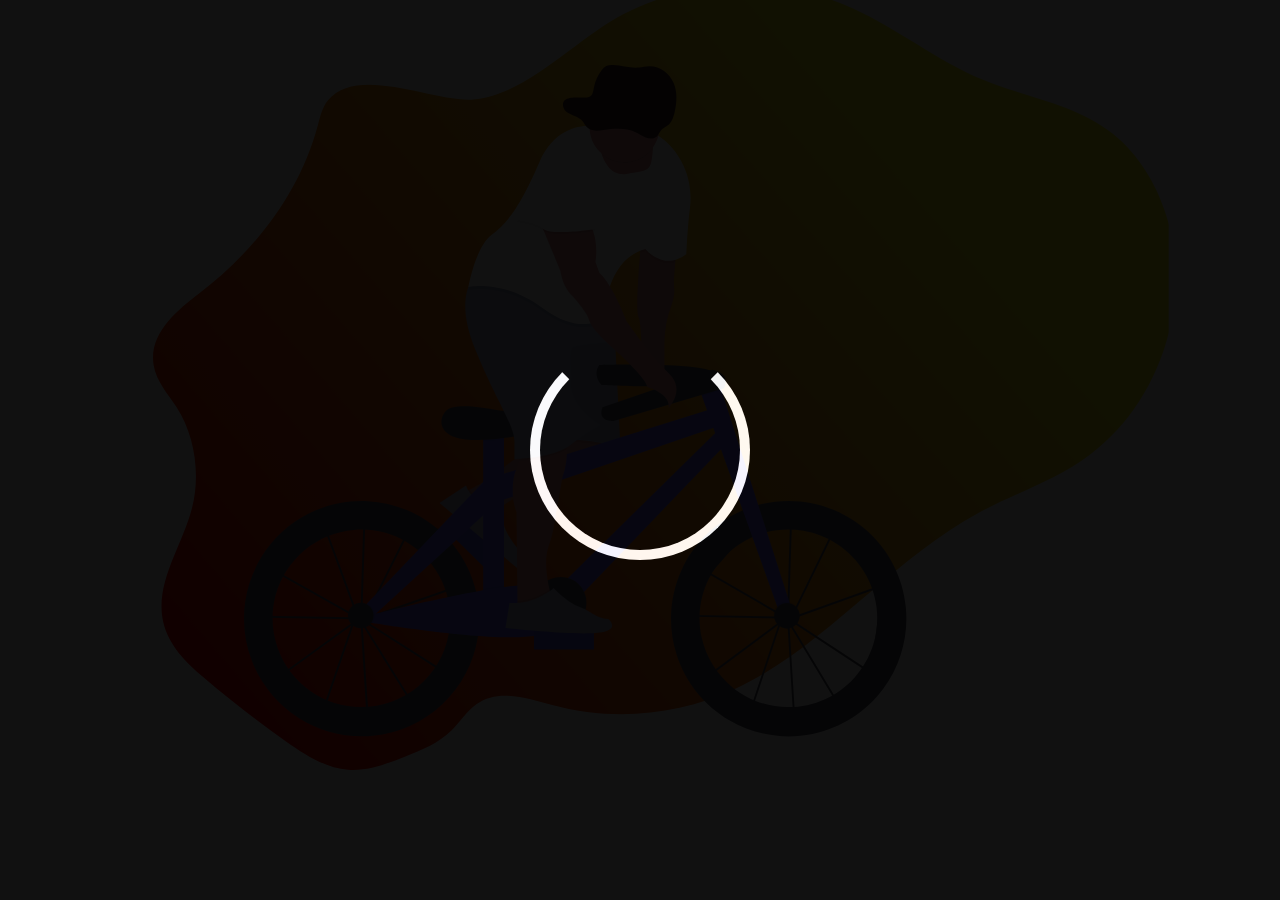
<file: index9.html>
<html>
    <head>
        <title>Preloaders</title>
        <link rel = "Stylesheet" href = style9.css>
        <link rel = "Stylesheet" href = "style8.css">
        <script src = "https://cdnjs.cloudflare.com/ajax/libs/jquery/3.5.1/jquery.min.js"></script>
    </head>
    <body>
        <div class = "background">
            <div class = "loader"></div>
        </div>
        <div class = "thebiker">
            <svg width="1058" height="785" viewBox="0 0 1058 785" fill="none" xmlns="http://www.w3.org/2000/svg">
                <g id="undraw_Ride_a_bicycle_2yok 1" clip-path="url(#clip0)">
                <path id="backg" d="M216.802 100.432C211.322 107.082 209.212 116.432 206.852 125.222C187.852 196.062 141.032 253.042 87.7121 293.742C65.1321 310.982 37.6421 334.102 42.5821 365.012C45.2421 381.612 56.9121 393.832 65.5821 407.352C83.7721 435.662 89.6721 474.142 81.0021 508.032C71.1421 546.592 43.5821 582.572 52.1121 621.562C57.3721 645.562 75.2321 662.642 92.4021 677.322C119.189 700.209 146.829 721.649 175.322 741.642C194.422 755.042 214.742 768.082 237.002 769.782C256.602 771.282 275.802 763.832 294.412 756.482C310.672 750.052 327.342 743.362 340.472 730.482C349.042 722.072 355.872 711.222 365.392 704.342C387.752 688.182 416.472 698.422 442.112 705.342C502.612 721.582 567.362 715.652 624.932 688.602C713.242 647.102 780.552 559.952 866.932 513.192C904.072 493.082 944.472 480.602 978.862 454.702C998.237 439.956 1014.89 421.938 1028.06 401.462C1054.06 361.352 1068.12 310.212 1064.06 260.152C1060 210.092 1037.25 161.852 1001.52 133.592C963.272 103.342 914.962 97.6922 871.442 79.5322C826.502 60.7722 786.522 28.5322 742.012 8.40216C705.996 -7.84119 666.8 -15.815 627.3 -14.9342C587.8 -14.0534 548.998 -4.34044 513.742 13.4922C465.302 37.9922 416.202 95.1522 362.252 99.4922C323.812 102.492 246.822 64.0122 216.802 100.432Z" fill="url(#paint0_linear)"/>
                <g id="RW">
                <path id="Vector_2" d="M682.315 719L676.234 621.114L676.107 620.904L669.967 623.104L641.705 707.902L596.77 675.106L668.364 621.704L668.432 621.494L668.84 621.344L673.455 617.895L598.412 574.591L580.021 595.388L582.935 614.885L669.209 616.465V618.465L581.303 616.845L578 594.738L603.153 566.292L640.772 521.129L641.442 522.999L649.409 514L679.08 519.469V518.259L681.023 518.319V519.829L725.093 527.948L683.967 612.586L677.973 617.055V617.555V618.115L773 584.04L761.72 675.236L681.082 622.374L678.245 620.734L725.792 699.613L682.315 719ZM678.429 624.674L684.113 716.04L723.023 698.663L678.429 624.674ZM600.151 675.106L640.752 704.732L667.315 625.004L600.151 675.106ZM680.129 619.455L682.16 620.624L760.224 671.817L770.717 586.959L680.129 619.455ZM673.231 612.256L675.67 616.305L676.097 615.985L679.012 521.469L650.118 516.13L642.19 525.128L673.231 612.256ZM599.986 573.211L672.697 615.205L671.434 613.076L640.752 526.818L604.611 567.692L599.986 573.211ZM680.984 521.829L678.07 614.505L682.461 611.226L722.207 529.418L680.984 521.829Z" fill="#535461"/>
                <g id="Right Wheel">
                <path id="Vector_3" d="M677.757 501C667.144 500.988 656.578 502.415 646.347 505.24C641.071 506.695 635.904 508.523 630.887 510.71C604.157 522.297 582.674 543.387 570.594 569.898C558.514 596.41 556.697 626.459 565.492 654.233C574.287 682.008 593.071 705.533 618.209 720.259C643.348 734.984 673.054 739.863 701.582 733.952C730.109 728.04 755.431 711.759 772.648 688.257C789.865 664.755 797.754 635.702 794.789 606.72C791.823 577.738 778.215 550.885 756.595 531.356C734.975 511.828 706.881 501.012 677.747 501H677.757ZM677.357 707.09C657.076 707.082 637.408 700.137 621.62 687.407C605.831 674.678 594.872 656.931 590.562 637.113C586.252 617.295 588.851 596.599 597.928 578.463C607.004 560.326 622.011 545.84 640.457 537.41C645.149 535.262 650.021 533.532 655.017 532.24C667.229 529.07 679.977 528.537 692.411 530.678C704.845 532.818 716.681 537.581 727.13 544.652C737.58 551.722 746.404 560.937 753.015 571.683C759.627 582.429 763.873 594.46 765.473 606.975C767.073 619.49 765.989 632.202 762.293 644.265C758.598 656.329 752.375 667.467 744.04 676.939C735.704 686.41 725.447 693.998 713.951 699.196C702.455 704.395 689.984 707.086 677.367 707.09H677.357Z" fill="#535461"/>
                </g>
                </g>
                <g id="LW">
                <path id="Vector_4" d="M255.725 719.778L249.455 621.838L249.325 621.628L243.005 623.828L213.925 708.678L167.675 675.888L241.345 622.478L241.415 622.268L241.835 622.118L246.585 618.668L169.345 575.358L150.425 596.158L153.425 615.658L242.245 617.278V619.278L151.765 617.658L148.345 595.518L174.245 567.058L212.995 521.858L213.685 523.728L221.885 514.728L252.345 520.188V518.978L254.345 519.038V520.548L299.705 528.668L257.415 613.278L251.245 617.748V618.248V618.808L349.045 584.728L337.435 675.938L254.435 623.068L251.515 621.428L300.455 700.308L255.725 719.778ZM251.725 625.438L257.575 716.818L297.625 699.438L251.725 625.438ZM171.145 675.868L212.935 705.498L240.275 625.758L171.145 675.868ZM253.465 620.208L255.555 621.378L335.905 672.578L346.705 587.708L253.465 620.208ZM246.365 613.008L248.875 617.058L249.315 616.738L252.315 522.208L222.575 516.888L214.415 525.888L246.365 613.008ZM170.945 573.948L245.785 615.948L244.485 613.818L212.905 527.548L175.715 568.418L170.945 573.948ZM254.345 522.558L251.345 615.278L255.865 611.998L296.775 530.178L254.345 522.558Z" fill="#535461"/>
                <path id="Vector_5" d="M365.415 592.738C361.405 574.919 353.285 558.283 341.705 544.158C337.406 538.909 332.666 534.038 327.535 529.598C307.809 512.567 282.986 502.568 256.962 501.17C230.938 499.771 205.187 507.053 183.749 521.873C162.311 536.693 146.401 558.211 138.515 583.05C130.629 607.89 131.214 634.645 140.178 659.116C149.142 683.587 165.978 704.39 188.042 718.258C210.107 732.127 236.152 738.277 262.09 735.743C288.028 733.208 312.39 722.134 331.353 704.257C350.317 686.379 362.807 662.712 366.865 636.968C367.809 630.907 368.284 624.783 368.285 618.648C368.292 609.932 367.329 601.242 365.415 592.738ZM250.225 707.088C231.993 707.069 214.209 701.435 199.292 690.953C184.374 680.47 173.047 665.648 166.851 648.501C160.655 631.354 159.89 612.715 164.66 595.118C169.43 577.521 179.505 561.82 193.513 550.15C207.521 538.48 224.783 531.408 242.953 529.895C261.122 528.381 279.316 532.501 295.062 541.693C310.807 550.884 323.34 564.703 330.956 581.268C338.571 597.834 340.9 616.343 337.625 634.278C333.875 654.722 323.076 673.203 307.107 686.506C291.137 699.809 271.01 707.093 250.225 707.088V707.088Z" fill="#535461"/>
                </g>
                <g id="biker">
                <path id="Vector_6" d="M387 554.303L344.293 512.159L330.947 525.683L373.654 567.827L387 554.303Z" fill="#6C63FF"/>
                <path id="Vector_7" opacity="0.1" d="M387 554.303L344.293 512.159L330.947 525.683L373.654 567.827L387 554.303Z" fill="black"/>
                <path id="Vector_8" d="M354.48 491.99C354.48 491.99 379.27 478.91 388.85 470.49C394.617 465.444 400.818 460.917 407.38 456.96L438.48 438.03L503.48 433.03L506.48 444.03C506.48 444.03 511.48 460.03 461.48 474.03C411.48 488.03 386.48 510.03 386.48 510.03C386.48 510.03 354.48 520.99 354.48 491.99Z" fill="#DB8B8B"/>
                <path id="Vector_9" opacity="0.1" d="M389.13 507.86C387.36 509.21 386.48 509.99 386.48 509.99C386.48 509.99 354.48 520.99 354.48 491.99C354.48 491.99 356.03 491.17 358.48 489.8C360.955 493.831 364.423 497.16 368.551 499.469C372.679 501.778 377.33 502.99 382.06 502.99H385.45L389.13 507.86Z" fill="black"/>
                <path id="Vector_10" opacity="0.05" d="M505.54 449.55C502.76 455.44 493.17 465.12 461.48 473.99C420.87 485.36 396.75 501.99 389.13 507.86C387.36 509.21 386.48 509.99 386.48 509.99C386.48 509.99 354.48 520.99 354.48 491.99C354.48 491.99 356.03 491.17 358.48 489.8C365.91 485.73 381.64 476.8 388.82 470.45C394.586 465.403 400.787 460.875 407.35 456.92L438.45 437.99L450.03 437.1L503.45 432.99L506.45 443.99C506.45 443.99 507.15 446.14 505.54 449.55Z" fill="black"/>
                <path id="Vector_11" d="M354.98 485.49L328.48 502.99L406.08 567.99C406.08 567.99 417.48 560.99 411.48 552.99C411.48 552.99 391.48 535.99 390.48 511.99L384.48 503.99H381.09C375.358 503.991 369.767 502.211 365.089 498.897C360.412 495.583 356.88 490.898 354.98 485.49V485.49Z" fill="#ABB1D1"/>
                <path id="Vector_12" opacity="0.1" d="M505.54 449.55C489.54 441.82 450.48 440.99 450.48 440.99L450.06 437.1L503.48 432.99L506.48 443.99C506.48 443.99 507.15 446.14 505.54 449.55Z" fill="black"/>
                <path id="Vector_13" d="M450.48 438.99C450.48 438.99 497.48 439.99 509.48 449.99L503.48 328.99H438.48L450.48 438.99Z" fill="#ABB1D1"/>
                <path id="Vector_14" opacity="0.05" d="M450.48 438.49C450.48 438.49 497.48 439.49 509.48 449.49L503.48 328.49H438.48L450.48 438.49Z" fill="black"/>
                <path id="Vector_15" d="M488.24 364.95C488.24 364.95 605.89 360.95 608.29 376.16C610.69 391.37 490.64 384.96 490.64 384.96C490.64 384.96 481.04 375.35 488.24 364.95Z" fill="#535461"/>
                <path id="Vector_16" opacity="0.05" d="M488.24 364.95C488.24 364.95 605.89 360.95 608.29 376.16C610.69 391.37 490.64 384.96 490.64 384.96C490.64 384.96 481.04 375.35 488.24 364.95Z" fill="black"/>
                <path id="Vector_17" d="M393 425.78H372.19V606.66H393V425.78Z" fill="#6C63FF"/>
                <path id="Vector_18" opacity="0.1" d="M393 425.77V439.7C386.08 440.6 379 441.17 372.19 441.39V425.77H393Z" fill="black"/>
                <path id="Vector_19" d="M391.44 410.78C388.52 410.554 385.616 410.164 382.74 409.61C371.46 407.45 343.02 402.92 335.37 410.61C325.77 420.21 328.97 437.02 354.58 439.42C380.19 441.82 424.21 435.42 433.02 425.81C433.02 425.77 417.09 412.75 391.44 410.78Z" fill="#535461"/>
                <path id="Vector_20" d="M387.4 475.4L605.9 407.37L613.1 424.18L389 501.01L387.4 475.4Z" fill="#6C63FF"/>
                <path id="Vector_21" d="M452.23 582.65L609.9 427.38L618.7 440.18L468.23 597.05L452.23 582.65Z" fill="#6C63FF"/>
                <path id="Vector_22" opacity="0.1" d="M653.58 529.85C648.584 531.142 643.712 532.872 639.02 535.02L629.46 508.31C634.477 506.123 639.644 504.295 644.92 502.84L653.58 529.85Z" fill="black"/>
                <path id="Vector_23" d="M680.33 608.26L669.13 614.66L590.99 396.33L587.49 386.56L605.9 376.15L610.51 390.53L680.33 608.26Z" fill="#6C63FF"/>
                <path id="Vector_24" opacity="0.1" d="M610.51 390.53L590.99 396.33L587.49 386.56L605.9 376.15L610.51 390.53Z" fill="black"/>
                <path id="Vector_25" d="M491.44 407.37L601.09 369.75C601.09 369.75 620.3 372.15 613.09 388.16L502.65 420.97C502.65 420.97 485.85 422.57 491.44 407.37Z" fill="#535461"/>
                <path id="Vector_26" opacity="0.1" d="M367.79 615.86C367.789 621.994 367.314 628.119 366.37 634.18C356.77 633.49 346.85 632.49 337.13 631.49C339.289 619.599 339.021 607.394 336.34 595.61C345.81 593.61 355.48 591.7 364.92 589.97C366.833 598.467 367.795 607.15 367.79 615.86V615.86Z" fill="black"/>
                <path id="Vector_27" opacity="0.1" d="M393 585.38V606.65H372.19V588.65C379.39 587.4 386.39 586.29 393 585.38Z" fill="black"/>
                <path id="Vector_28" d="M258.54 615.49C258.54 615.49 426.62 571.49 440.22 588.28C453.82 605.07 468.23 627.49 425.85 635.49C383.47 643.49 255.37 621.88 255.37 621.88L258.54 615.49Z" fill="#6C63FF"/>
                <path id="Vector_29" opacity="0.1" d="M341.21 541.37L319.85 560.92C316.067 556.064 311.791 551.614 307.09 547.64L327.03 526.81C332.164 531.249 336.908 536.12 341.21 541.37V541.37Z" fill="black"/>
                <path id="Vector_30" d="M252.94 606.66L378.59 475.4L382.6 505.81L259.34 618.66L252.94 606.66Z" fill="#6C63FF"/>
                <path id="Vector_31" opacity="0.1" d="M251.34 628.27C258.415 628.27 264.15 622.535 264.15 615.46C264.15 608.385 258.415 602.65 251.34 602.65C244.265 602.65 238.53 608.385 238.53 615.46C238.53 622.535 244.265 628.27 251.34 628.27Z" fill="black"/>
                <path id="Vector_32" d="M249.73 628.27C256.805 628.27 262.54 622.535 262.54 615.46C262.54 608.385 256.805 602.65 249.73 602.65C242.655 602.65 236.92 608.385 236.92 615.46C236.92 622.535 242.655 628.27 249.73 628.27Z" fill="#535461"/>
                <path id="Vector_33" opacity="0.1" d="M675.13 627.07C682.205 627.07 687.94 621.335 687.94 614.26C687.94 607.185 682.205 601.45 675.13 601.45C668.055 601.45 662.32 607.185 662.32 614.26C662.32 621.335 668.055 627.07 675.13 627.07Z" fill="black"/>
                <path id="Vector_34" d="M675.93 628.67C683.005 628.67 688.74 622.935 688.74 615.86C688.74 608.785 683.005 603.05 675.93 603.05C668.855 603.05 663.12 608.785 663.12 615.86C663.12 622.935 668.855 628.67 675.93 628.67Z" fill="#535461"/>
                <path id="Vector_35" opacity="0.1" d="M448.22 628.27C462.364 628.27 473.83 616.804 473.83 602.66C473.83 588.516 462.364 577.05 448.22 577.05C434.076 577.05 422.61 588.516 422.61 602.66C422.61 616.804 434.076 628.27 448.22 628.27Z" fill="black"/>
                <path id="Vector_36" d="M449.83 628.27C463.974 628.27 475.44 616.804 475.44 602.66C475.44 588.516 463.974 577.05 449.83 577.05C435.686 577.05 424.22 588.516 424.22 602.66C424.22 616.804 435.686 628.27 449.83 628.27Z" fill="#535461"/>
                <path id="Vector_37" d="M442.992 600.736L442.984 600.742C439.977 602.991 439.362 607.253 441.611 610.26L461.937 637.441C464.186 640.448 468.448 641.063 471.455 638.814L471.463 638.808C474.471 636.559 475.085 632.297 472.836 629.29L452.51 602.109C450.261 599.102 446 598.487 442.992 600.736Z" fill="#6C63FF"/>
                <path id="Vector_38" d="M565.48 246.99L563.1 277.1C562.826 280.914 562.876 284.744 563.25 288.55C563.56 291.92 563.25 297.82 559.95 306.82C555.713 318.317 553.523 330.467 553.48 342.72V376.99L530.48 372.99C530.48 372.99 531.48 324.99 527.48 316.99C523.48 308.99 530.48 237.99 530.48 237.99L565.48 246.99Z" fill="#DB8B8B"/>
                <path id="Vector_39" opacity="0.05" d="M564.3 261.91L563.1 277.1C562.83 280.911 562.883 284.738 563.26 288.54C563.57 291.91 563.26 297.81 559.96 306.82C555.723 318.317 553.533 330.467 553.49 342.72V376.99L530.49 372.99C530.49 372.99 531.49 324.99 527.49 316.99C524.66 311.32 527.34 274.05 529.15 252.78C529.9 244.03 530.49 237.99 530.49 237.99L565.49 246.99L564.3 261.91Z" fill="black"/>
                <path id="Vector_40" d="M451.5 476.99L442.85 526.19C441.759 532.759 440.086 539.218 437.85 545.49C432.78 559.35 436.02 578.78 438.48 589.38C439.57 594.06 440.48 597.02 440.48 597.02L414.48 611.02L406.48 605.02V601.02L405.48 512.02C399.48 498.02 401.48 477.02 405.48 469.02C406.617 466.392 407.417 463.63 407.86 460.8C409.86 450.08 410.48 435.02 410.48 435.02C410.48 435.02 426.48 408.02 445.48 426.02C452.48 432.65 455.14 441.32 455.7 449.62C456.68 463.83 451.5 476.99 451.5 476.99Z" fill="#DB8B8B"/>
                <path id="Vector_41" opacity="0.1" d="M455.7 449.59C441.83 457.83 417.7 460.16 407.86 460.77C409.86 450.05 410.48 434.99 410.48 434.99C410.48 434.99 426.48 407.99 445.48 425.99C452.48 432.62 455.14 441.29 455.7 449.59Z" fill="black"/>
                <path id="Vector_42" d="M489.48 424.99C478.846 430.653 468.797 437.352 459.48 444.99C443.48 457.99 403.48 458.99 403.48 458.99V443.99C404.48 425.99 387.48 405.99 364.48 349.99C349.79 314.23 353.86 293.99 358.72 283.99C361.48 278.34 364.48 275.99 364.48 275.99L489.48 299.99L493.95 313.39L503.48 341.99C503.48 341.99 468.48 343.99 462.48 346.99C456.48 349.99 460.48 376.99 460.48 376.99C454.48 404.99 489.48 424.99 489.48 424.99Z" fill="#ABB1D1"/>
                <path id="Vector_43" opacity="0.1" d="M565.48 246.99L564.3 261.91C546.9 266.91 534.48 250.99 534.48 250.99C532.665 251.477 530.882 252.074 529.14 252.78C529.89 244.03 530.48 237.99 530.48 237.99L565.48 246.99Z" fill="black"/>
                <path id="Vector_44" opacity="0.1" d="M493.95 313.39C493.48 318.06 493.48 320.99 493.48 320.99C493.48 320.99 470.48 339.99 431.48 310.99C392.48 281.99 357.48 289.99 357.48 289.99C357.48 289.99 357.89 287.67 358.72 283.99C361.48 278.34 364.48 275.99 364.48 275.99L489.48 299.99L493.95 313.39Z" fill="black"/>
                <path id="Vector_45" d="M578.96 207.94C576.35 228.29 575.48 253.94 575.48 253.94C552.48 271.94 534.48 248.94 534.48 248.94C512.76 254.77 502.55 273.78 497.74 290.37C495.164 299.344 493.732 308.607 493.48 317.94C493.48 317.94 487.4 322.94 476.2 323.94C465.61 324.83 450.43 322.07 431.48 307.94C392.48 278.94 357.48 286.94 357.48 286.94C357.48 286.94 364.48 246.94 380.48 234.94C396.48 222.94 408.48 207.94 428.48 161.94C448.48 115.94 489.48 126.94 489.48 126.94C489.48 126.94 491.48 117.94 528.48 126.94C537.492 129.302 545.834 133.721 552.85 139.85C572.64 156.49 582.24 182.3 578.96 207.94Z" fill="white"/>
                <path id="Vector_46" d="M541.85 149.49C541.8 150.82 541.69 152.3 541.51 153.95C539.51 171.95 537.51 169.95 515.51 173.95C501.83 176.44 494.72 165.01 491.3 156.01C490.062 152.75 489.128 149.382 488.51 145.95L536.51 137.95C536.51 137.95 542.26 136.34 541.85 149.49Z" fill="#DB8B8B"/>
                <path id="Vector_47" opacity="0.05" d="M497.74 290.42C495.164 299.394 493.732 308.657 493.48 317.99C493.48 317.99 487.4 322.99 476.2 323.99C475.884 323.353 475.643 322.682 475.48 321.99C473.48 312.99 458.48 296.99 458.48 296.99C448.48 287.99 446.48 271.99 446.48 271.99L429.98 223.49L424.48 218.99C424.48 218.99 447.48 200.99 467.48 215.99C487.48 230.99 481.48 262.99 481.48 262.99L485.48 273.99C489.63 277.49 493.85 283.66 497.74 290.42Z" fill="black"/>
                <path id="Vector_48" d="M427.48 217.99L449.48 270.99C449.48 270.99 451.48 286.99 461.48 295.99C461.48 295.99 476.48 311.99 478.48 320.99C480.48 329.99 508.48 353.99 508.48 353.99C508.48 353.99 534.48 377.99 536.48 386.99C536.48 386.99 560.48 393.99 557.48 407.99C557.48 407.99 575.48 389.99 557.48 372.99C539.48 355.99 515.48 320.99 515.48 320.99C515.48 320.99 501.48 283.99 488.48 272.99L484.48 261.99C484.48 261.99 490.48 229.99 470.48 214.99C450.48 199.99 427.48 217.99 427.48 217.99Z" fill="#DB8B8B"/>
                <path id="Vector_49" opacity="0.1" d="M440.48 596.99L414.48 610.99L406.48 604.99V600.99C415.464 600.352 424.193 597.718 432.03 593.28C434.43 591.92 436.69 590.58 438.5 589.4C439.55 594.03 440.48 596.99 440.48 596.99Z" fill="black"/>
                <path id="Vector_50" opacity="0.1" d="M470.48 175.99L484.48 230.99C484.48 230.99 441.48 237.99 432.48 230.99C423.48 223.99 406.48 221.99 406.48 221.99C406.48 221.99 424.48 169.99 434.48 163.99C444.48 157.99 470.48 175.99 470.48 175.99Z" fill="black"/>
                <path id="Vector_51" d="M470.48 173.99L484.48 228.99C484.48 228.99 441.48 235.99 432.48 228.99C423.48 221.99 406.48 219.99 406.48 219.99C406.48 219.99 424.48 167.99 434.48 161.99C444.48 155.99 470.48 173.99 470.48 173.99Z" fill="white"/>
                <path id="Vector_52" opacity="0.1" d="M541.85 148.49C539.049 152.356 535.487 155.609 531.383 158.047C527.278 160.485 522.718 162.058 517.983 162.669C513.249 163.28 508.439 162.915 503.85 161.598C499.261 160.281 494.99 158.039 491.3 155.01C490.062 151.75 489.128 148.382 488.51 144.95L536.51 136.95C536.51 136.95 542.26 135.34 541.85 148.49Z" fill="black"/>
                <path id="Vector_53" d="M548.48 126.99C548.48 136.273 544.793 145.175 538.229 151.739C531.665 158.303 522.763 161.99 513.48 161.99C504.197 161.99 495.295 158.303 488.731 151.739C482.168 145.175 478.48 136.273 478.48 126.99C478.48 126.41 478.48 125.83 478.48 125.25C478.711 115.967 482.62 107.157 489.346 100.756C496.073 94.3555 505.067 90.8893 514.35 91.12C523.633 91.3508 532.443 95.2595 538.844 101.986C545.245 108.713 548.711 117.707 548.48 126.99V126.99Z" fill="#DB8B8B"/>
                <path id="Vector_54" opacity="0.1" d="M548.48 126.99C548.483 130.216 548.039 133.426 547.16 136.53C544.455 137.12 541.633 136.861 539.08 135.79C535.34 134.32 532.13 131.79 528.54 129.97C518.43 124.85 506.4 125.86 495.2 127.55C489.64 128.39 483.33 129.17 478.96 125.63C478.81 125.511 478.666 125.385 478.53 125.25C478.761 115.967 482.67 107.157 489.396 100.756C496.123 94.3555 505.117 90.8893 514.4 91.12C523.683 91.3508 532.493 95.2595 538.894 101.986C545.295 108.713 548.761 117.707 548.53 126.99H548.48Z" fill="black"/>
                <path id="Vector_55" opacity="0.05" d="M384.98 234.49C384.98 234.49 410.98 241.49 418.98 259.49C426.98 277.49 448.62 280.78 448.62 280.78" fill="black"/>
                <path id="Vector_56" d="M482.98 630.49H422.98V649.49H482.98V630.49Z" fill="#6C63FF"/>
                <path id="Vector_57" opacity="0.1" d="M482.98 630.49H422.98V649.49H482.98V630.49Z" fill="black"/>
                <path id="Vector_58" d="M431.99 595.23C437.36 592.23 442.07 589.23 442.48 587.99C442.48 587.99 456.03 602.29 468.1 606.73C472.159 608.229 476.044 610.16 479.69 612.49C484.47 615.49 491.29 619.02 497.48 619.02C497.48 619.02 511.48 631.02 484.48 633.02C457.48 635.02 394.48 628.02 394.48 628.02L398.48 603.02C410.167 603.705 421.804 601 431.99 595.23Z" fill="#ABB1D1"/>
                </g>
                <path id="Cap" d="M452.624 107.927C454.754 114.607 464.984 114.817 470.234 119.737C472.964 122.297 474.234 126.077 477.234 128.357C481.404 131.537 487.424 130.837 492.734 130.077C503.424 128.557 514.904 127.647 524.544 132.257C527.964 133.887 531.034 136.167 534.604 137.497C538.174 138.827 542.604 138.987 545.504 136.627C547.824 134.737 548.674 131.627 550.774 129.547C552.404 127.907 554.674 126.987 556.534 125.547C560.614 122.467 562.374 117.447 563.534 112.647C565.934 102.767 566.624 92.1167 562.534 82.7467C558.444 73.3767 548.604 65.7467 537.864 66.2367C534.574 66.3867 531.364 67.2367 528.084 67.5967C519.534 68.4667 511.084 65.5967 502.504 65.1067C500.015 64.8039 497.49 65.1483 495.174 66.1067C493.427 67.0775 491.92 68.4273 490.764 70.0567C486.836 75.2021 484.146 81.1836 482.904 87.5367C481.904 92.3267 481.854 96.6667 475.984 97.4067C469.314 98.2867 448.114 93.7967 452.624 107.927Z" fill="#472727"/>
                </g>
                <defs>
                <linearGradient id="paint0_linear" x1="100.5" y1="687" x2="770" y2="111" gradientUnits="userSpaceOnUse">
                <stop stop-color="#FF0707"/>
                <stop offset="1" stop-color="#F6FA29"/>
                </linearGradient>
                <clipPath id="clip0">
                <rect width="1057.7" height="784.98" fill="white"/>
                </clipPath>
                </defs>
                </svg>
        </div>
        <script>
            $(window).on("load", function(){
                $(".background").fadeOut(4000)
            })
        </script>
    </body>
</html>
</file>
<file: style8.css>
.thebiker{
    display: flex;
    justify-content: center;
    align-items: center;
}
#LW{
    animation: rotatewheel 1.5s linear infinite;
    transform-origin: center;
    transform-box: fill-box;
}
#RW{
    animation: rotatewheel 1.5s linear infinite;
    transform-origin: center;
    transform-box: fill-box;
}
@keyframes rotatewheel{
    from{
        transform: rotateZ(0deg);
    }
    to{
        transform: rotateZ(360deg);
    }
}
#biker{
    animation: updown 1s infinite alternate;
    transform-origin: bottom;
    transform-box: fill-box;
}
@keyframes updown{
    from{
        transform: rotateX(0deg);
    }
    to{
        transform: rotateX(20deg);
    }
}
#Cap{
    animation: bounce 1s infinite ease-in-out alternate;
    transform-origin: bottom;
    transform-box: fill-box;
}
@keyframes bounce{
    from{
       transform: translateY(10px);
    }
    to{
        transform: translateY(40px);
    }
}
#backg{
    animation: shift 1s infinite ease-in-out alternate;
}
@keyframes shift{
    from{
        transform: rotateY(0deg);
    }
    to{
        transform: rotateY(30deg);
    }
}
</file>
